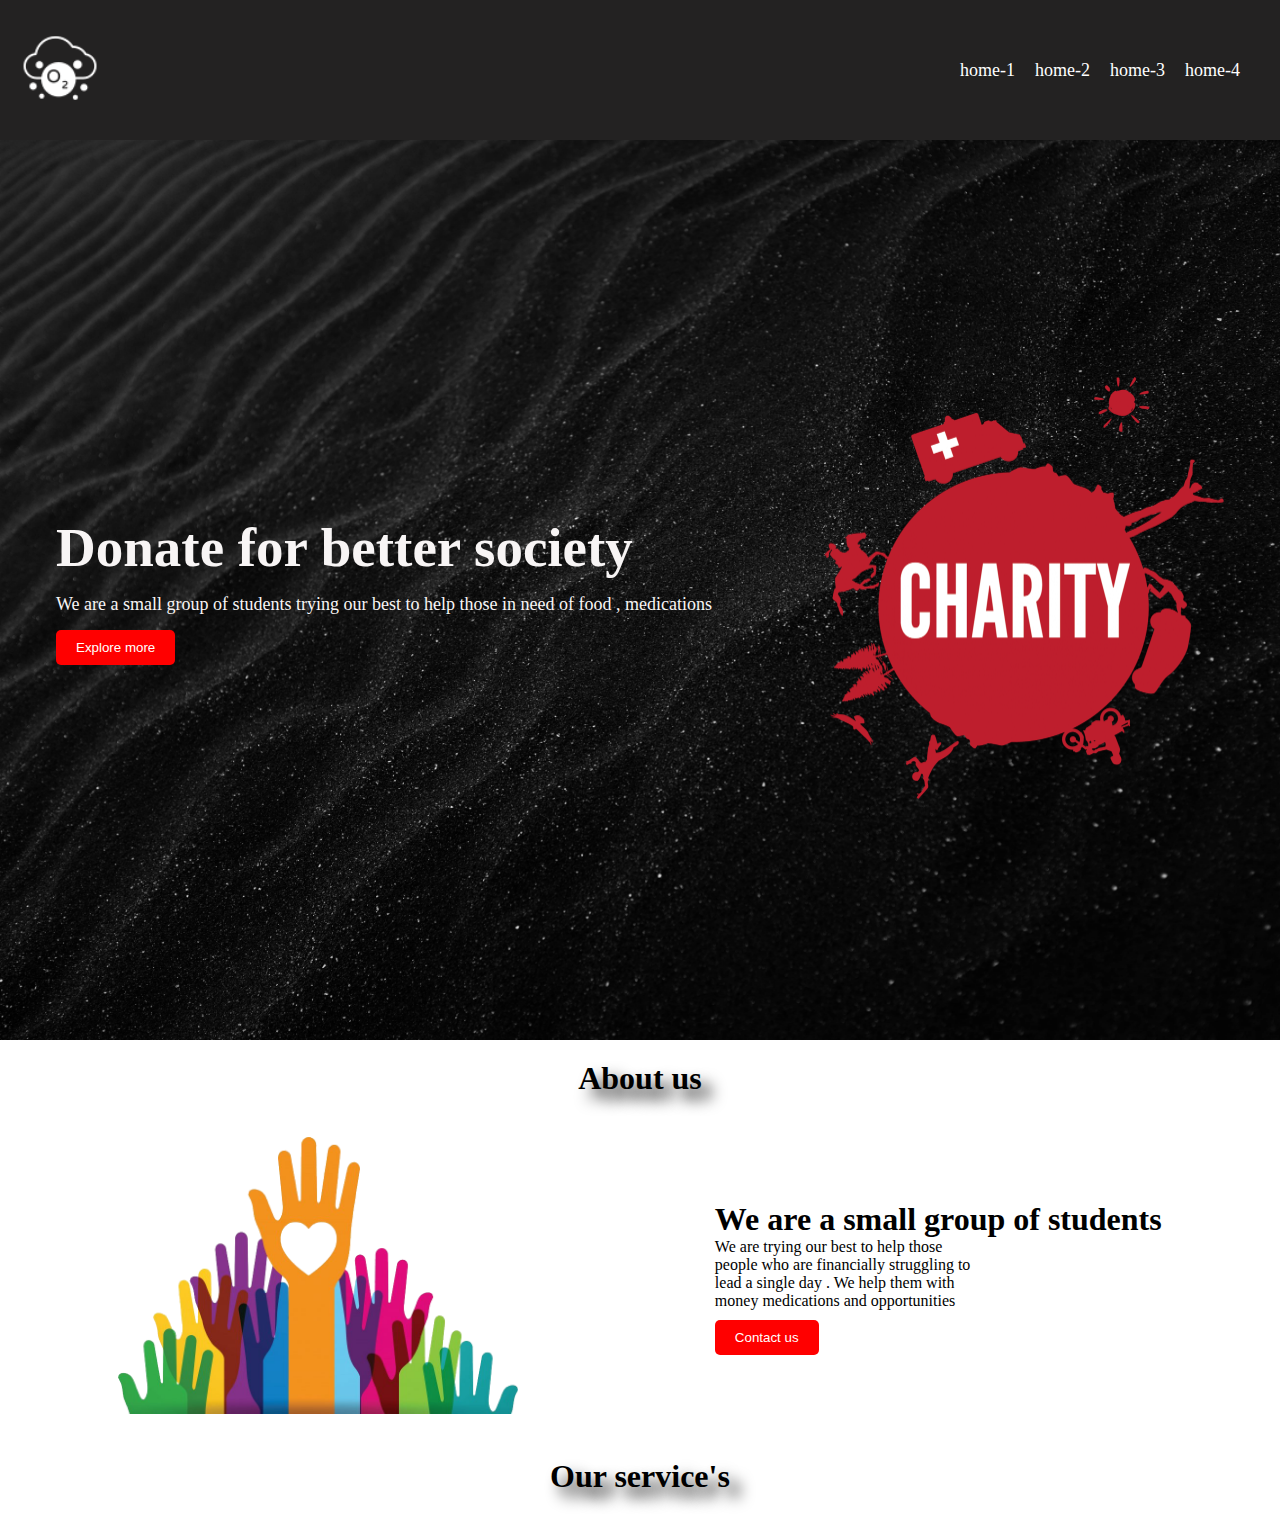
<file: index.html>
<!DOCTYPE html>
<html lang="en">
<head>
    <meta charset="UTF-8">
    <meta name="viewport" content="width=device-width, initial-scale=1.0">
    <title>Document</title>
    <link rel="stylesheet" href="style.css">
</head>
<body>
    <!-- this is navbar section -->
    <header>
        <nav>
            <div class="menu-container">
                <div class="logo">
                <img src="./images/icons8-oxygen-68.png" alt="" width="80px">
                
                </div>
                <div class="menu">
                <li class="item" >home-1</li>
                <li class="item" >home-2</li>
                <li class="item" >home-3</li>
                <li class="item" >home-4</li>


                </div>
 

            </div>
        </nav>

    </header>
    <main>
<section>
<div class="banner-container">
    <div class="banner-text">
        <h1 class="title">Donate for better society</h1>
        <p class="bb">We are a small group of students trying our best to help those in need of food , medications </p>
        <button class="btn">Explore more</button>
    </div>
   <div class="banner-photo">
    <img class="banner-img" src="./images/Donate-Charity-PNG-Image.png" alt="">
   </div>
</div>

</section>
<!-- this is about us section -->
<section>

<h1 class="about-us">About us</h1>
<div class="aboutus-container">

<div class="about-info">
    <h1>We are a small group of students</h1>
    <p> We are trying our best to help those</p>  people who are financially struggling to <p>lead a single day . We help them with </p>
    <p>money medications and opportunities</p>
    <button class="btn2">Contact us</button>

</div>
<div class="about-img">
    <img class="banner-img" src="./images/Charity-PNG-Image.png" alt="">
    


</div>



</div>
</section>
<!-- this is our services section -->
<section>
    <h1 class="about-us">Our service's</h1>
    <div class="service-container">
        <div class="box"></div>




    </div>





</section>



    </main>
    <footer></footer>
</body>
</html>
</file>
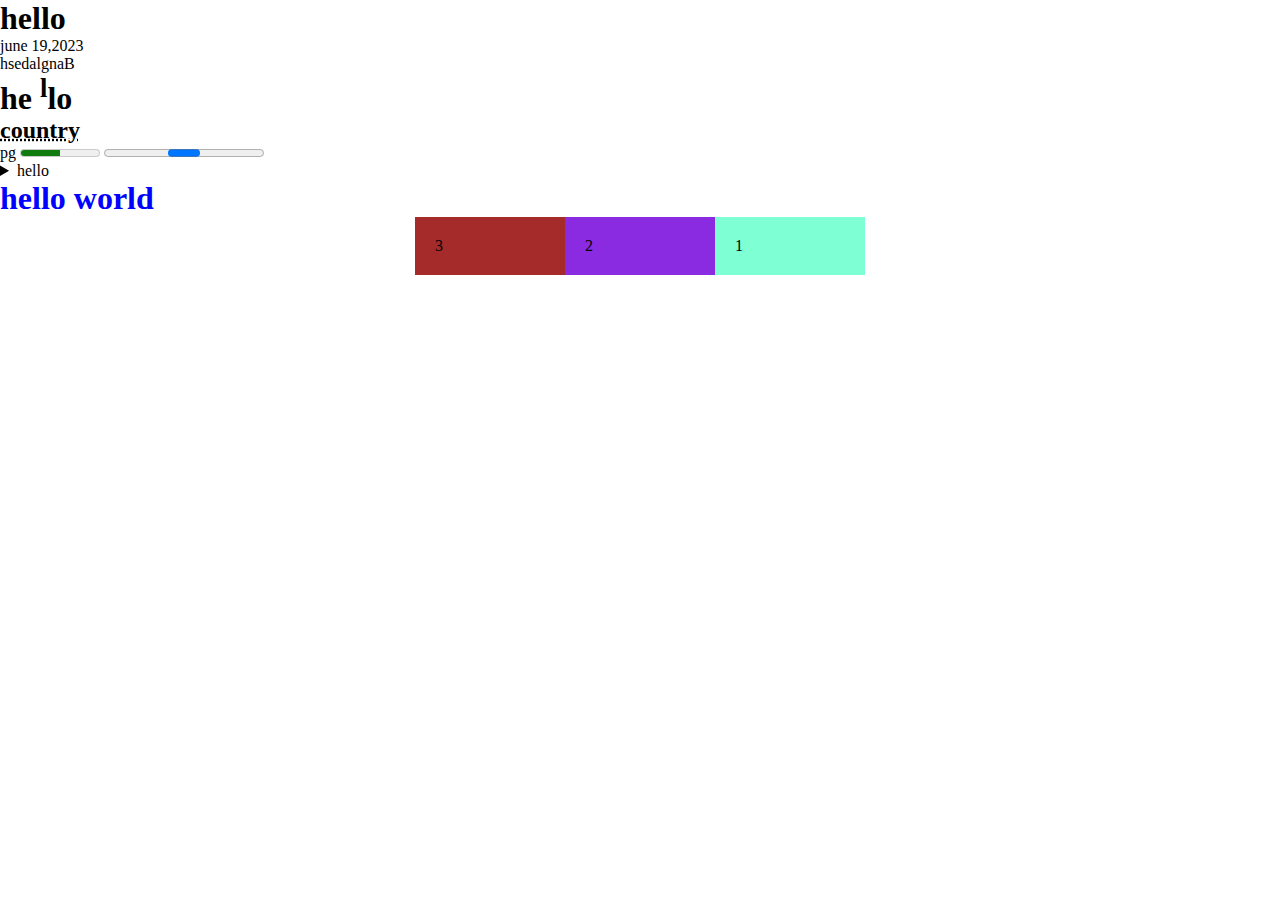
<file: test.html>
<!DOCTYPE html>
<html lang="en">
<head>
    <meta charset="UTF-8">
    <meta name="viewport" content="width=device-width, initial-scale=1.0">
    <title>Document</title>
    <link rel="stylesheet" href="test.css">
</head>
<body>
    <h1>hello</h1>
    <time datetime="2020-06-15">june 19,2023</time>
    <h1></h1><bdo dir="rtl">Bangladesh</bdo>



    <h1>he <sup>l</sup>lo</h1>
    <h2><abbr title="this is bd">country</abbr>   </h2>

<label for="disk">pg</label>
 <meter id="disk" value="0.5"></meter>

<progress>

</progress >

<details>
    <summary>hello</summary>
    <p>Lorem ipsum dolor sit amet consectetur adipisicing elit. Ratione dolorem iusto explicabo quasi commodi labore laboriosam consequatur culpa voluptatibus, aliquam quidem cumque atque quisquam autem enim odio cupiditate praesentium eligendi.</p>
</details>
<h1 class="test" >hello world</h1>


<div class="container">
<div class="box">1</div>
<div class="box box2">2</div>
<div class="box box3">3</div>
</div>


    
</body>
</html>
</file>
<file: style.css>
*{
    margin: 0px;
padding: 0px;
}

.menu-container{
    color: white;
    height: 100px;
    background-color: rgb(35, 34, 34);
    padding: 20px;
   
    display: flex;
    list-style: none;
    align-items: center;
    justify-content:space-between;
}
.logo{
   width: 150px;
}
.menu{
 display: flex;
}
.item{
    margin-right: 10px ;
    padding-right: 10px;
    font-size: 18px;
    cursor: pointer;

}
.item:hover{
    color:rgb(147, 185, 187);
}
.banner-img{
    width: 400px ;
}
.banner-container{
  
    display: flex;
    justify-content: space-around;
    height: 100vh;
    align-items: center;
    /* border: 2px solid gray; */
    background-size: cover; 
    background-repeat: no-repeat; 
    color: rgb(248, 245, 245);  
  background-image: url("./images/pexels-adrien-olichon-2387793.jpg"),
    linear-gradient(45deg,rgb(8,8,8),rgb(53,53,53))
   
}
.title{
    font-size: 55px;
    font-weight: bold;
}
.bb{
    font-size: 18px;
    margin-top: 15px;
    margin-bottom: 15px;
}
.btn{
    padding: 10px 20px;
    background-color: red;
    color: white;
    border: none;
    border-radius: 5px;
    
}
.aboutus-container{display: flex;
justify-content: space-around;
align-items: center;
flex-direction: row-reverse;
padding:20px;
}
.btn2{
   background-color: red;
   color: white;
   padding: 10px 20px;
   border: none;
   border-radius: 5px;
   margin-top: 10px;
}
.about-us{
  
    text-align: center;
    text-shadow: 10px 10px 15px;
    padding: 20px;
}
</file>
<file: test.css>
*{margin: 0px;}
.test{color: blue;
cursor: url("https://s3-us-west-2.amazonaws.com/s.cdpn.io/9632/sad.png"),auto  }
.box{
   padding: 20px;
   background-color: aquamarine;
   width: 110px;

}
.box2{
    background-color: blueviolet;

}
.box3{
  

background-color: brown;
}
.container{display: flex;
justify-content: center;
align-items: center;
flex-direction: row-reverse;}
</file>
